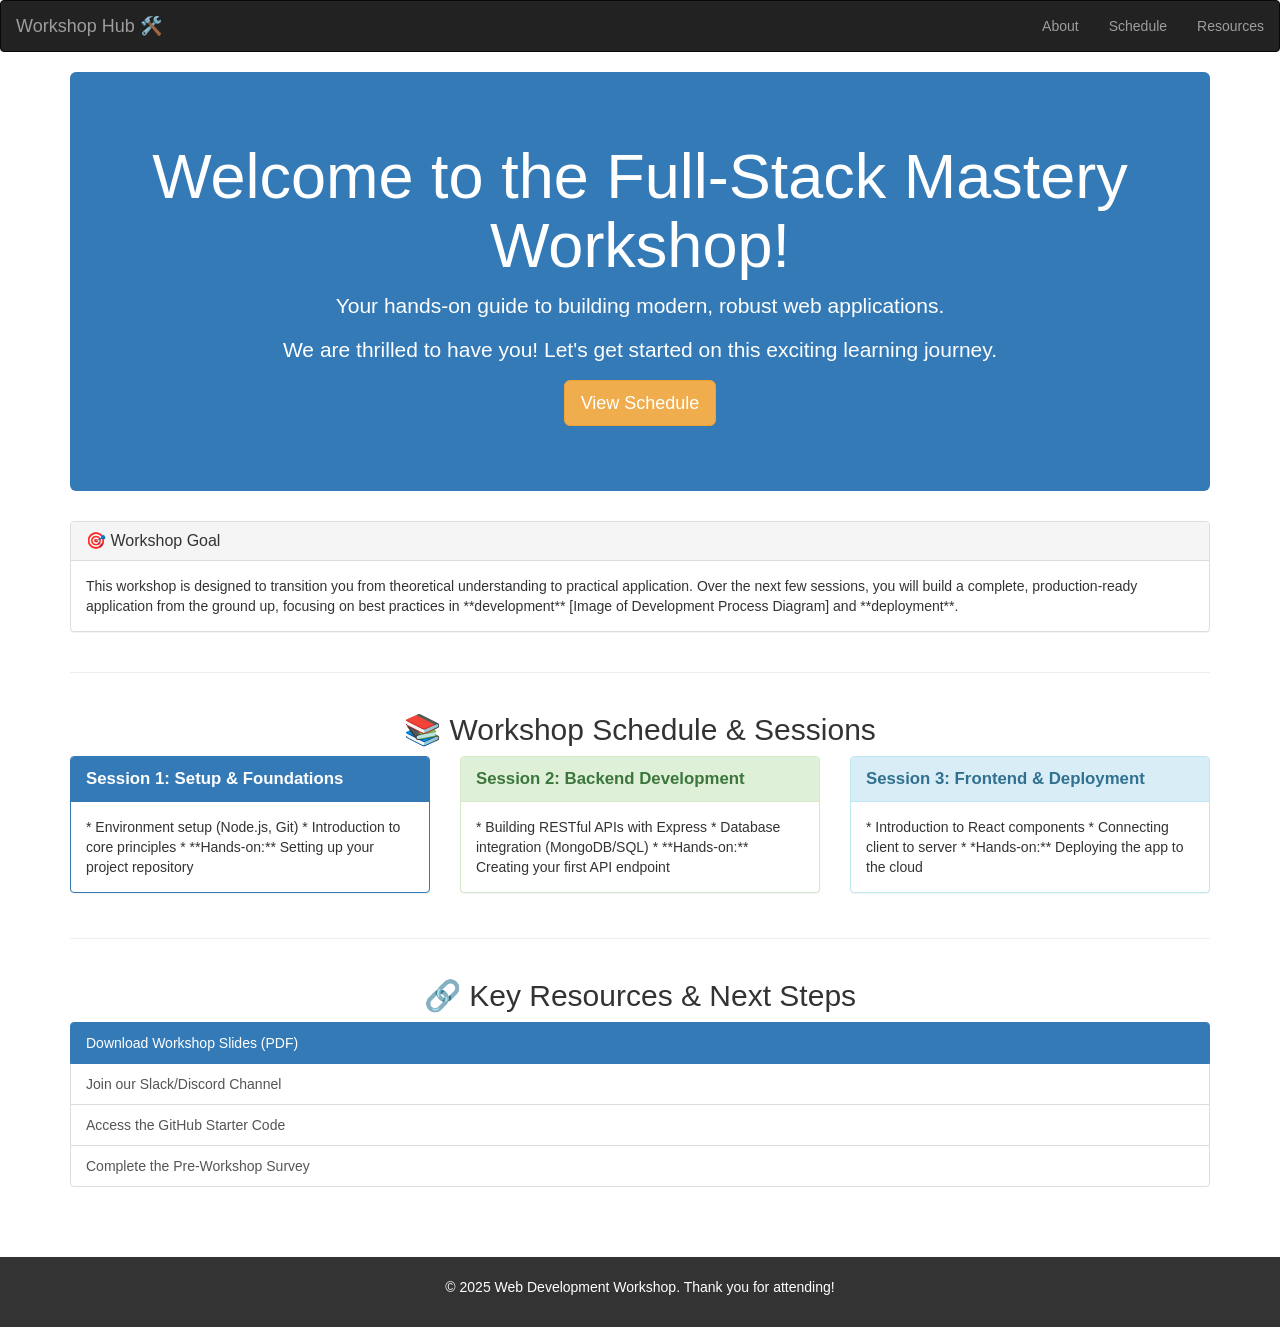
<file: index.html>
<!DOCTYPE html>
<html lang="en">
  <head>
      <title>Welcome to the Web Development Workshop 03:47:02 PM</title>
      <meta charset="UTF-8" name="viewport" content="width=device-width, initial-scale=1"/>
      <link rel="stylesheet" type="text/css" href="css/bootstrap.css"/>
      <style>
          .jumbotron {
              background-color: #337ab7; /* Bootstrap Primary Blue */
              color: white;
              padding: 50px;
              margin-bottom: 30px;
              text-align: center;
          }
          .session-panel {
              margin-bottom: 25px;
          }
          .session-panel .panel-heading {
              font-size: 1.2em;
              font-weight: bold;
          }
      </style>
  </head>
<body>
  <nav class="navbar navbar-inverse">
      <div class="container-fluid">
          <div class="navbar-header">
              <a class="navbar-brand" href="#">Workshop Hub 🛠️</a>
          </div>
          <ul class="nav navbar-nav navbar-right">
              <li><a href="#about">About</a></li>
              <li><a href="#schedule">Schedule</a></li>
              <li><a href="#resources">Resources</a></li>
          </ul>
      </div>
  </nav>
  
  <div class="container">
      
      <div class="jumbotron">
          <h1>Welcome to the Full-Stack Mastery Workshop!</h1>
          <p class="lead">Your hands-on guide to building modern, robust web applications.</p>
          <p>We are thrilled to have you! Let's get started on this exciting learning journey.</p>
          <p>
              <a class="btn btn-warning btn-lg" href="#schedule" role="button">View Schedule</a>
          </p>
      </div>
      
      <div class="row" id="about">
          <div class="col-md-12">
              <div class="panel panel-default">
                  <div class="panel-heading">
                      <h3 class="panel-title">🎯 Workshop Goal</h3>
                  </div>
                  <div class="panel-body">
                      This workshop is designed to transition you from theoretical understanding to practical application. Over the next few sessions, you will build a complete, production-ready application from the ground up, focusing on best practices in **development** 

[Image of Development Process Diagram]

and **deployment**.
                  </div>
              </div>
          </div>
      </div>

      <hr>

      <div class="row" id="schedule">
          <h2 class="text-center">📚 Workshop Schedule & Sessions</h2>
          <div class="col-md-4">
              <div class="panel panel-primary session-panel">
                  <div class="panel-heading">Session 1: Setup & Foundations</div>
                  <div class="panel-body">
                      * Environment setup (Node.js, Git)
                      * Introduction to core principles
                      * **Hands-on:** Setting up your project repository
                  </div>
              </div>
          </div>
          <div class="col-md-4">
              <div class="panel panel-success session-panel">
                  <div class="panel-heading">Session 2: Backend Development</div>
                  <div class="panel-body">
                      * Building RESTful APIs with Express
                      * Database integration (MongoDB/SQL)
                      * **Hands-on:** Creating your first API endpoint
                  </div>
              </div>
          </div>
          <div class="col-md-4">
              <div class="panel panel-info session-panel">
                  <div class="panel-heading">Session 3: Frontend & Deployment</div>
                  <div class="panel-body">
                      * Introduction to React components
                      * Connecting client to server
                      * *Hands-on:** Deploying the app to the cloud
                  </div>
              </div>
          </div>
      </div>
      
      <hr>

      <div class="row" id="resources">
          <div class="col-md-12">
              <h2 class="text-center">🔗 Key Resources & Next Steps</h2>
              <div class="list-group">
                  <a href="#" class="list-group-item active">Download Workshop Slides (PDF)</a>
                  <a href="#" class="list-group-item">Join our Slack/Discord Channel</a>
                  <a href="#" class="list-group-item">Access the GitHub Starter Code</a>
                  <a href="#" class="list-group-item">Complete the Pre-Workshop Survey</a>
              </div>
          </div>
      </div>
      
  </div> <footer class="text-center" style="margin-top: 50px; padding: 20px; background-color: #333; color: white;">
      <p>&copy; 2025 Web Development Workshop. Thank you for attending!</p>
  </footer>

  </body>
</html>
</file>
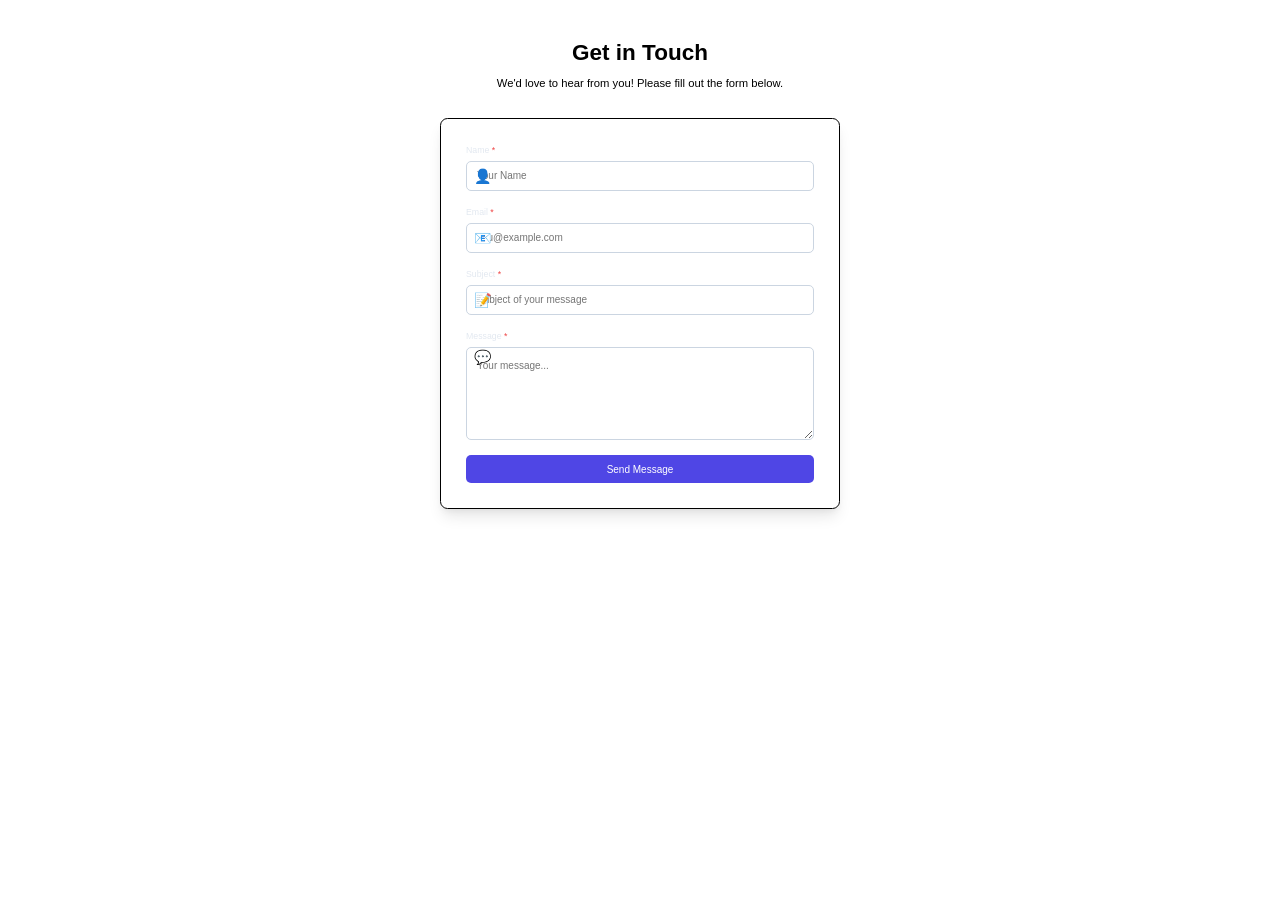
<file: contact.html>
<!DOCTYPE html>
<html lang="en">
<head>
    <meta charset="UTF-8">
    <meta name="viewport" content="width=device-width, initial-scale=1.0">
    <title>Contact Us</title>
    <link rel="stylesheet" href="css/bootstrap.min.css">
    <link rel="stylesheet" href="css/style.css">
</head>
<body class="bg-slate-50 dark:bg-slate-950 text-slate-900 dark:text-slate-100 transition-colors duration-300">
    <div class="container mx-auto px-4 py-8 max-w-2xl">
        <header class="text-center mb-10">
            <h1 class="text-4xl font-bold text-slate-800 dark:text-slate-50 mb-4">Get in Touch</h1>
            <p class="text-lg text-slate-600 dark:text-slate-300">We'd love to hear from you! Please fill out the form below.</p>
        </header>

        <div class="bg-white dark:bg-slate-900 rounded-xl shadow-lg border border-slate-200 dark:border-slate-800 p-8 md:p-10">
            <form id="contactForm" class="space-y-6">
                <div>
                    <label for="name" class="block text-sm font-medium text-slate-700 dark:text-slate-200 mb-2">Name <span class="text-red-500">*</span></label>
                    <div class="relative">
                        <span class="absolute left-3 top-1/2 -translate-y-1/2 text-slate-400 dark:text-slate-500">👤</span>
                        <input type="text" id="name" name="name" class="form-input pl-10" placeholder="Your Name" required>
                    </div>
                    <p id="nameError" class="text-red-500 text-sm mt-1 hidden">Name is required.</p>
                </div>

                <div>
                    <label for="email" class="block text-sm font-medium text-slate-700 dark:text-slate-200 mb-2">Email <span class="text-red-500">*</span></label>
                    <div class="relative">
                        <span class="absolute left-3 top-1/2 -translate-y-1/2 text-slate-400 dark:text-slate-500">📧</span>
                        <input type="email" id="email" name="email" class="form-input pl-10" placeholder="you@example.com" required>
                    </div>
                    <p id="emailError" class="text-red-500 text-sm mt-1 hidden">Please enter a valid email address.</p>
                </div>

                <div>
                    <label for="subject" class="block text-sm font-medium text-slate-700 dark:text-slate-200 mb-2">Subject <span class="text-red-500">*</span></label>
                    <div class="relative">
                        <span class="absolute left-3 top-1/2 -translate-y-1/2 text-slate-400 dark:text-slate-500">📝</span>
                        <input type="text" id="subject" name="subject" class="form-input pl-10" placeholder="Subject of your message" required>
                    </div>
                    <p id="subjectError" class="text-red-500 text-sm mt-1 hidden">Subject is required.</p>
                </div>

                <div>
                    <label for="message" class="block text-sm font-medium text-slate-700 dark:text-slate-200 mb-2">Message <span class="text-red-500">*</span></label>
                    <div class="relative">
                        <span class="absolute left-3 top-4 text-slate-400 dark:text-slate-500">💬</span>
                        <textarea id="message" name="message" rows="5" class="form-input pl-10 pt-4" placeholder="Your message..." required></textarea>
                    </div>
                    <p id="messageError" class="text-red-500 text-sm mt-1 hidden">Message is required.</p>
                </div>

                <button type="submit" class="btn-primary w-full">
                    Send Message
                </button>

                <div id="formMessage" class="mt-4 text-center text-sm font-medium hidden"></div>
            </form>
        </div>
    </div>

    <script src="js/contact-form.js"></script>
</body>
</html>
</file>
<file: css/style.css>
:root {
    --color-primary: #4f46e5; /* indigo-600 */
    --color-primary-hover: #4338ca; /* indigo-700 */
    --color-background-light: #f8fafc; /* slate-50 */
    --color-background-card-light: #ffffff; /* white */
    --color-text-light: #1e293b; /* slate-900 */
    --color-text-secondary-light: #475569; /* slate-600 */
    --color-border-light: #e2e8f0; /* slate-200 */
    --color-input-border-light: #cbd5e1; /* slate-300 */
}

@media (prefers-color-scheme: dark) {
    :root {
        --color-background-dark: #020617; /* slate-950 */
        --color-background-card-dark: #0f172a; /* slate-900 */
        --color-text-dark: #f8fafc; /* slate-50 */
        --color-text-secondary-dark: #cbd5e1; /* slate-300 */
        --color-border-dark: #1e293b; /* slate-800 */
        --color-input-border-dark: #334155; /* slate-700 */
    }
}

body {
    font-family: sans-serif;
    background-color: var(--color-background-light);
    color: var(--color-text-light);
    transition: background-color 0.3s ease, color 0.3s ease;
}

body.dark {
    background-color: var(--color-background-dark);
    color: var(--color-text-dark);
}

/* Utility classes mimicking Tailwind */
.bg-slate-50 { background-color: var(--color-background-light); }
.dark\:bg-slate-950 { background-color: var(--color-background-dark); }
.text-slate-900 { color: var(--color-text-light); }
.dark\:text-slate-100 { color: var(--color-text-dark); }
.transition-colors { transition-property: background-color, border-color, color, fill, stroke; }
.duration-300 { transition-duration: 300ms; }
.mx-auto { margin-left: auto; margin-right: auto; }
.px-4 { padding-left: 1rem; padding-right: 1rem; }
.py-8 { padding-top: 2rem; padding-bottom: 2rem; }
.max-w-2xl { max-width: 42rem; }
.text-center { text-align: center; }
.mb-10 { margin-bottom: 2.5rem; }
.text-4xl { font-size: 2.25rem; line-height: 2.5rem; }
.font-bold { font-weight: 700; }
.text-slate-800 { color: #1e293b; } /* Custom for headings */
.dark\:text-slate-50 { color: var(--color-text-dark); }
.mb-4 { margin-bottom: 1rem; }
.text-lg { font-size: 1.125rem; line-height: 1.75rem; }
.text-slate-600 { color: var(--color-text-secondary-light); }
.dark\:text-slate-300 { color: var(--color-text-secondary-dark); }

.bg-white { background-color: var(--color-background-card-light); }
.dark\:bg-slate-900 { background-color: var(--color-background-card-dark); }
.rounded-xl { border-radius: 0.75rem; }
.shadow-lg { box-shadow: 0 10px 15px -3px rgba(0, 0, 0, 0.1), 0 4px 6px -2px rgba(0, 0, 0, 0.05); }
.border { border-width: 1px; border-style: solid; }
.border-slate-200 { border-color: var(--color-border-light); }
.dark\:border-slate-800 { border-color: var(--color-border-dark); }
.p-8 { padding: 2rem; }
.md\:p-10 { padding: 2.5rem; } /* For medium screens and up */
.space-y-6 > *:not([hidden]) ~ *:not([hidden]) { margin-top: 1.5rem; }

.block { display: block; }
.text-sm { font-size: 0.875rem; line-height: 1.25rem; }
.font-medium { font-weight: 500; }
.text-slate-700 { color: #334155; } /* Custom for labels */
.dark\:text-slate-200 { color: #e2e8f0; } /* Custom for labels dark */
.mb-2 { margin-bottom: 0.5rem; }
.text-red-500 { color: #ef4444; }
.relative { position: relative; }
.absolute { position: absolute; }
.left-3 { left: 0.75rem; }
.top-1\/2 { top: 50%; }
.-translate-y-1\/2 { transform: translateY(-50%); }
.text-slate-400 { color: #94a3b8; }
.dark\:text-slate-500 { color: #64748b; }
.pl-10 { padding-left: 2.5rem; }
.mt-1 { margin-top: 0.25rem; }
.hidden { display: none !important; }
.w-full { width: 100%; }
.mt-4 { margin-top: 1rem; }

/* Form Input Styling */
.form-input {
    display: block;
    width: 100%;
    padding: 0.625rem 1rem; /* py-2.5 px-4 */
    border: 1px solid var(--color-input-border-light);
    border-radius: 0.5rem; /* rounded-lg */
    background-color: var(--color-background-card-light);
    color: var(--color-text-light);
    font-size: 1rem;
    line-height: 1.5;
    transition: border-color 0.2s ease, box-shadow 0.2s ease, background-color 0.2s ease, color 0.2s ease;
}

.form-input:focus {
    outline: none;
    border-color: var(--color-primary);
    box-shadow: 0 0 0 3px rgba(79, 70, 229, 0.2); /* focus:ring-2 focus:ring-indigo-500/20 */
}

body.dark .form-input {
    background-color: var(--color-background-card-dark);
    color: var(--color-text-dark);
    border-color: var(--color-input-border-dark);
}

body.dark .form-input:focus {
    border-color: var(--color-primary);
    box-shadow: 0 0 0 3px rgba(79, 70, 229, 0.3);
}

textarea.form-input {
    resize: vertical;
    min-height: 8rem;
    padding-top: 1rem;
}

/* Primary Button Styling */
.btn-primary {
    display: inline-flex;
    align-items: center;
    justify-content: center;
    padding: 0.625rem 1rem; /* px-4 py-2.5 */
    background-color: var(--color-primary);
    color: #ffffff;
    border: none;
    border-radius: 0.5rem; /* rounded-lg */
    font-weight: 500; /* font-medium */
    font-size: 1rem;
    line-height: 1.5;
    cursor: pointer;
    transition: background-color 0.2s ease, box-shadow 0.2s ease;
}

.btn-primary:hover {
    background-color: var(--color-primary-hover);
    box-shadow: 0 4px 6px -1px rgba(0, 0, 0, 0.1), 0 2px 4px -1px rgba(0, 0, 0, 0.06); /* hover:shadow-md */
}

.btn-primary:focus {
    outline: none;
    box-shadow: 0 0 0 3px rgba(79, 70, 229, 0.4); /* focus:ring-2 focus:ring-indigo-500/40 */
}

/* Responsive adjustments */
@media (min-width: 768px) {
    .md\:p-10 { padding: 2.5rem; }
}

/* Dark mode toggle (manual for this vanilla setup) */
/* You would typically add a JS function to toggle a 'dark' class on the body */
/* For demonstration, you can manually add 'dark' class to <body> tag */
</file>
